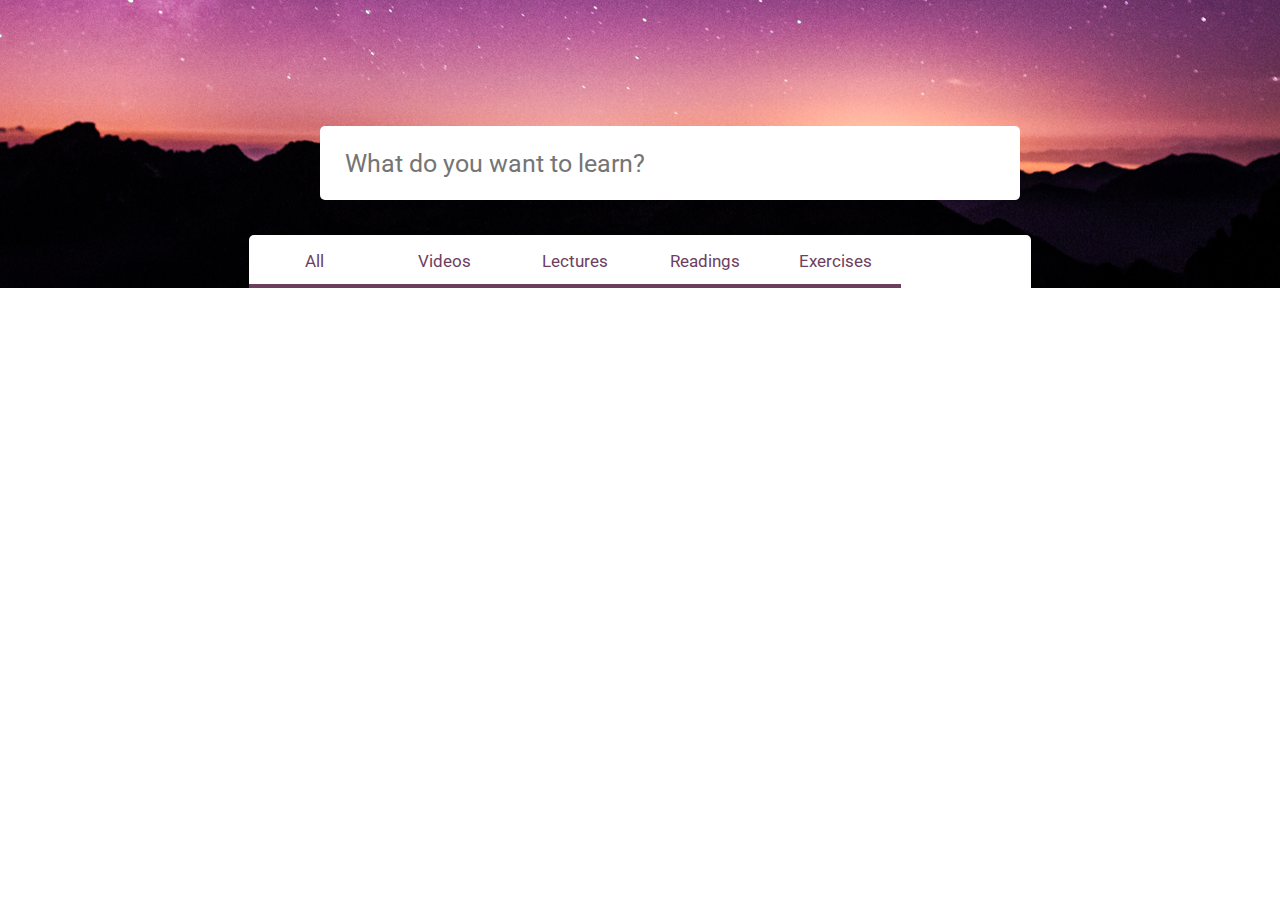
<file: index.html>
<!DOCTYPE html>
<html lang="en">
  <head>
    <meta charset="utf-8">
    <title>Education Project</title>
    <link href="css/normalize.css" rel="stylesheet" />
    <link href="https://maxcdn.bootstrapcdn.com/bootstrap/3.3.7/css/bootstrap.min.css" rel="stylesheet" integrity="sha384-BVYiiSIFeK1dGmJRAkycuHAHRg32OmUcww7on3RYdg4Va+PmSTsz/K68vbdEjh4u" crossorigin="anonymous" />
    <link href="css/style.css" rel="stylesheet" />
  </head>
  <body>
    <div class="row header__bg">
      <div class="row">
        <div class="col-md-6 col-centered">
          <form action="#">
            <p><input type="text" id="search" placeholder="What do you want to learn?" autocomplete="off"/></p>
          </form>
        </div>
      </div>
      <div class="row">
        <div class="col-md-7 col-centered">
          <div class="format__types row">
            <a id="all" href="#"><div class="col-md-2 type_item">All</div></a>
            <a id="videos" href="#"><div class="col-md-2 type_item">Videos</div></a>
            <a id="lectures" href="#"><div class="col-md-2 type_item">Lectures</div></a>
            <a id="readings" href="#"><div class="col-md-2 type_item">Readings</div></a>
            <a id="exercises" href="#"><div class="col-md-2 type_item">Exercises</div></a>
            <div class="col-md-2"></div>
          </div>
        </div>
      </div>
    </div>




        <div id="results">
















        </div>

    <!-- js -->
    <script src="https://ajax.googleapis.com/ajax/libs/jquery/3.2.1/jquery.min.js"></script>
    <script src="js/app.js"></script>
    <script src="https://apis.google.com/js/client.js?onload=init"></script>
  </body>
</html>
</file>
<file: css/style.css>
@import url('https://fonts.googleapis.com/css?family=Roboto');

html,body
{
    width: 100%;
    height: 100%;
    margin: 0px;
    padding: 0px;
    overflow-x: hidden;
}

.col-centered{
  float: none;
  margin: 0 auto;
}

body{
  background-color: #FFF;
  font-family: "Roboto";
}

.header__bg{
  background-image: url("../img/background.png");
}

#search{
  height: 74px;
  width: 700px;
  font-size: 1.8em;
  color: #f59e92;
  padding: 0em 1em;
  border-radius: 5px;
  border: 0px;
  margin: 5em 0em 1em 0em;
}

#results{
  padding: 2em 0em;
}

.format__types{
  background: #fff;
  border-radius: 5px 5px 0em 0em;
  text-align: center;
}

.type_item{
  display: inline-block;
  color: #6e3e5f;
  font-size: 1.2em;
  border-bottom: 4px solid #6e3e5f;
  padding: 15px 0px 10px 0px;
}


.quick-comment{
  margin-left: 1em;

  font-size: 0.7em;
  font-weight: 200;
  color: #bababa;
  display: inline-block;

  border-radius: 5px;
  border: 1px solid #bababa;
  background: #fff;
  padding: 0.4em 1.1em;

  animation-duration: 1.2s;
  transform-origin: top left;
  transform-style: preserve-3D;
  transform: rotate(-90deg);
  opacity: 0;
}

.quick-comment-rotate{
  animation-name: quick-comment-animation;
}

@keyframes quick-comment-animation {
  0%{
    transform: rotate(-90deg);
    opacity: 0;
  }
  20%{
    transform: rotate(0deg);
    opacity: 1;
  }
  80%{
    transform: rotate(0deg);
    opacity: 1;
  }
  100%{
    transform: rotate(90deg);
    opacity: 0;
  }
}




.item{
  font-size: 1.6em;
  color: #79c3a2;
}

.item-top{
  cursor: pointer;
  padding: 2em 0em;
}

.item-bottom{
  text-align: center;
  display: none;
}

.rating-section{
  text-align: center;
}

.rating-ul{

}

.rating-ul li{
  display: inline-block;
}

.rating__emoticon{
  width: 60px;
}
</file>
